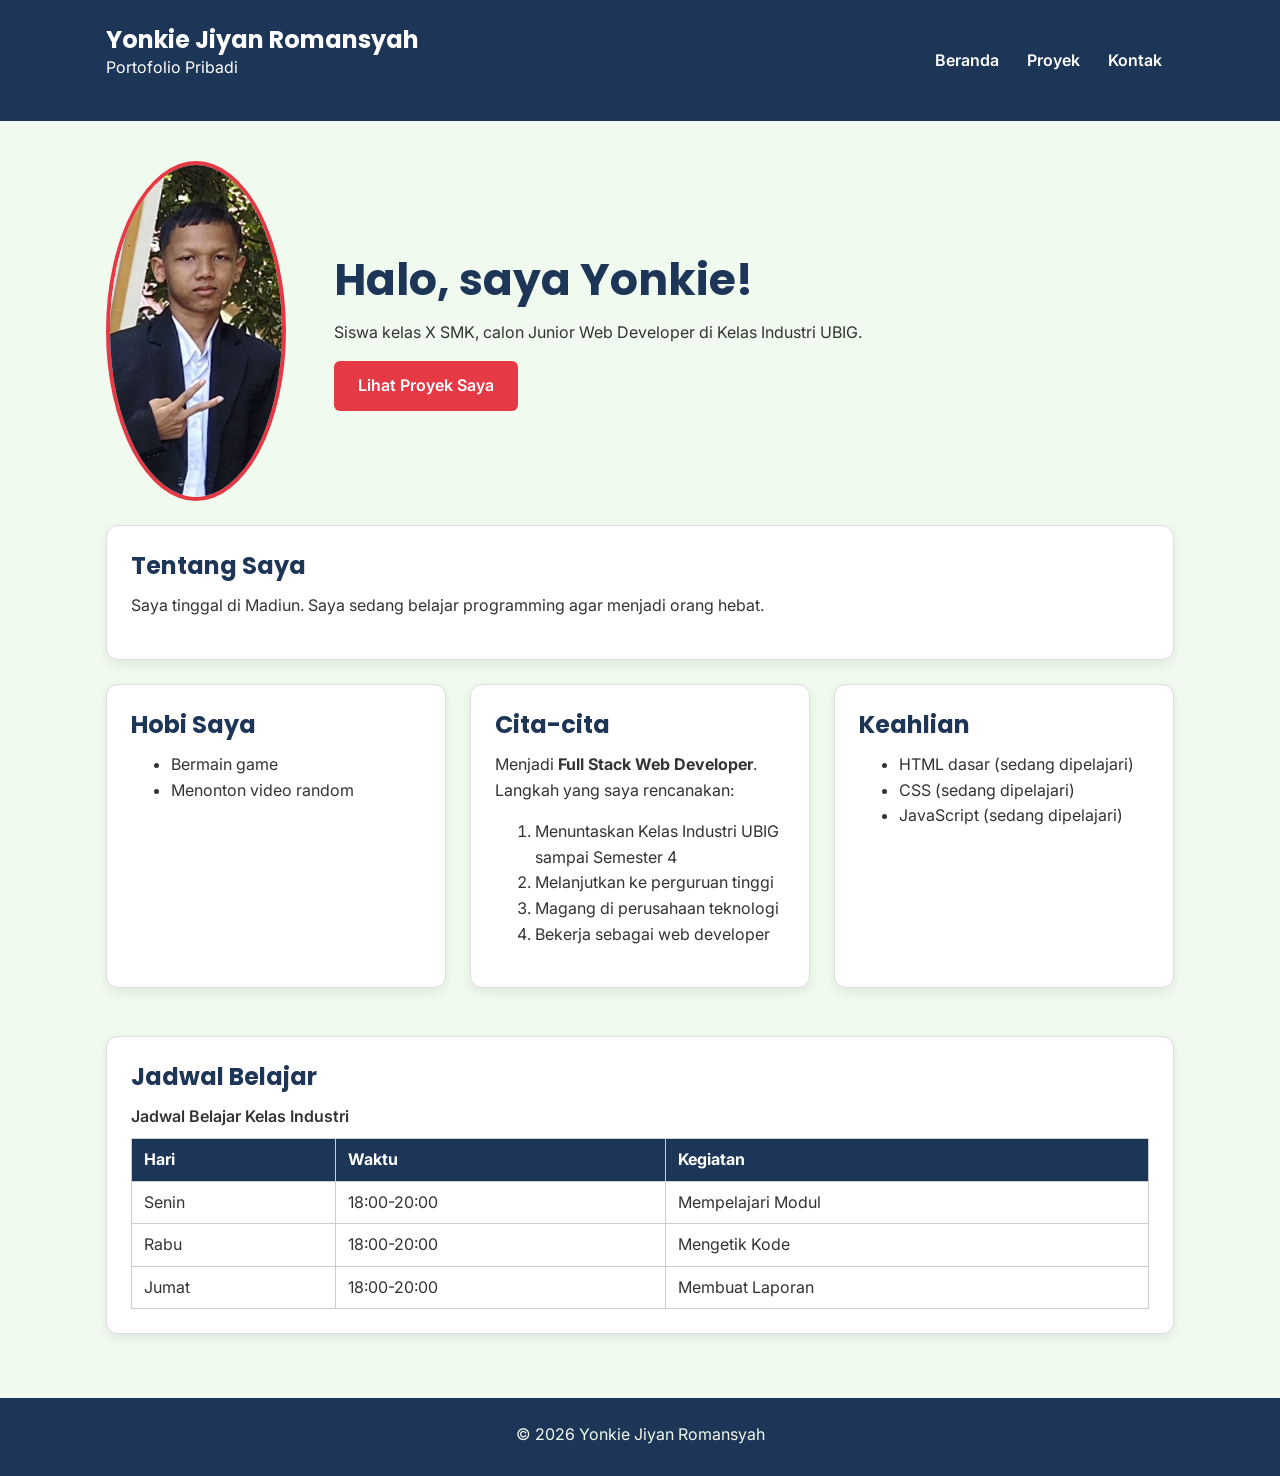
<file: index.html>
<!DOCTYPE html>
<html lang="id">

<head>
    <meta charset="UTF-8">
    <meta name="viewport" content="width=device-width, initial-scale=1.0">
    <title>Yonkie Jiyan Romansyah | Beranda</title>

    <link rel="preconnect" href="https://fonts.googleapis.com">
    <link rel="preconnect" href="https://fonts.gstatic.com" crossorigin>
    <link href="https://fonts.googleapis.com/css2?family=Inter:wght@400;600&family=Poppins:wght@600;700&display=swap"
        rel="stylesheet">

    <link rel="stylesheet" href="../css/style.css">
</head>

<body>
    <header>
        <div class="container navbar">
            <div>
                <h1>Yonkie Jiyan Romansyah</h1>
                <p>Portofolio Pribadi</p>
            </div>

            <nav>
                <ul>
                    <li><a href="index.html">Beranda</a></li>
                    <li><a href="proyek.html">Proyek</a></li>
                    <li><a href="kontak.html">Kontak</a></li>
                </ul>
            </nav>
        </div>
    </header>

    <main>
        <div class="container">

            <section class="hero">
                <img src="../img/SR.jpg" alt="Foto profil Yonkie Jiyan Romansyah" width="180">

                <div>
                    <h2>Halo, saya Yonkie!</h2>
                    <p>Siswa kelas X SMK, calon Junior Web Developer di Kelas Industri UBIG.</p>
                    <a href="proyek.html" class="tombol">Lihat Proyek Saya</a>
                </div>
            </section>

            <div class="daftar-kartu">

                <section class="kartu">
                    <h2>Tentang Saya</h2>
                    <p>Saya tinggal di Madiun. Saya sedang belajar programming agar menjadi orang hebat.</p>
                </section>

                <div class="daftar-kartu">

                <section class="kartu">
                    <h2>Hobi Saya</h2>
                    <ul>
                        <li>Bermain game</li>
                        <li>Menonton video random</li>
                    </ul>
                </section>

                <section class="kartu">
                    <h2>Cita-cita</h2>
                    <p>Menjadi <strong>Full Stack Web Developer</strong>. Langkah yang saya rencanakan:</p>
                    <ol>
                        <li>Menuntaskan Kelas Industri UBIG sampai Semester 4</li>
                        <li>Melanjutkan ke perguruan tinggi</li>
                        <li>Magang di perusahaan teknologi</li>
                        <li>Bekerja sebagai web developer</li>
                    </ol>
                </section>

                <section class="kartu">
                    <h2>Keahlian</h2>
                    <ul>
                        <li>HTML dasar (sedang dipelajari)</li>
                        <li>CSS (sedang dipelajari)</li>
                        <li>JavaScript (sedang dipelajari)</li>
                    </ul>
                </section>

                </div>

                <section class="kartu">
                    <h2>Jadwal Belajar</h2>
                    <table>
                        <caption>Jadwal Belajar Kelas Industri</caption>
                        <thead>
                            <tr>
                                <th scope="col">Hari</th>
                                <th scope="col">Waktu</th>
                                <th scope="col">Kegiatan</th>
                            </tr>
                        </thead>
                        <tbody>
                            <tr>
                                <td>Senin</td>
                                <td>18:00-20:00</td>
                                <td>Mempelajari Modul</td>
                            </tr>
                            <tr>
                                <td>Rabu</td>
                                <td>18:00-20:00</td>
                                <td>Mengetik Kode</td>
                                </tr>
                            <tr>
                                <td>Jumat</td>
                                <td>18:00-20:00</td>
                                <td>Membuat Laporan</td>
                            </tr>
                        </tbody>
                    </table>
                </section>

            </div>
        </div>
    </main>

    <footer>
        <div class="container">
            <p>© 2026 Yonkie Jiyan Romansyah</p>
        </div>
    </footer>
</body>

</html>
</file>
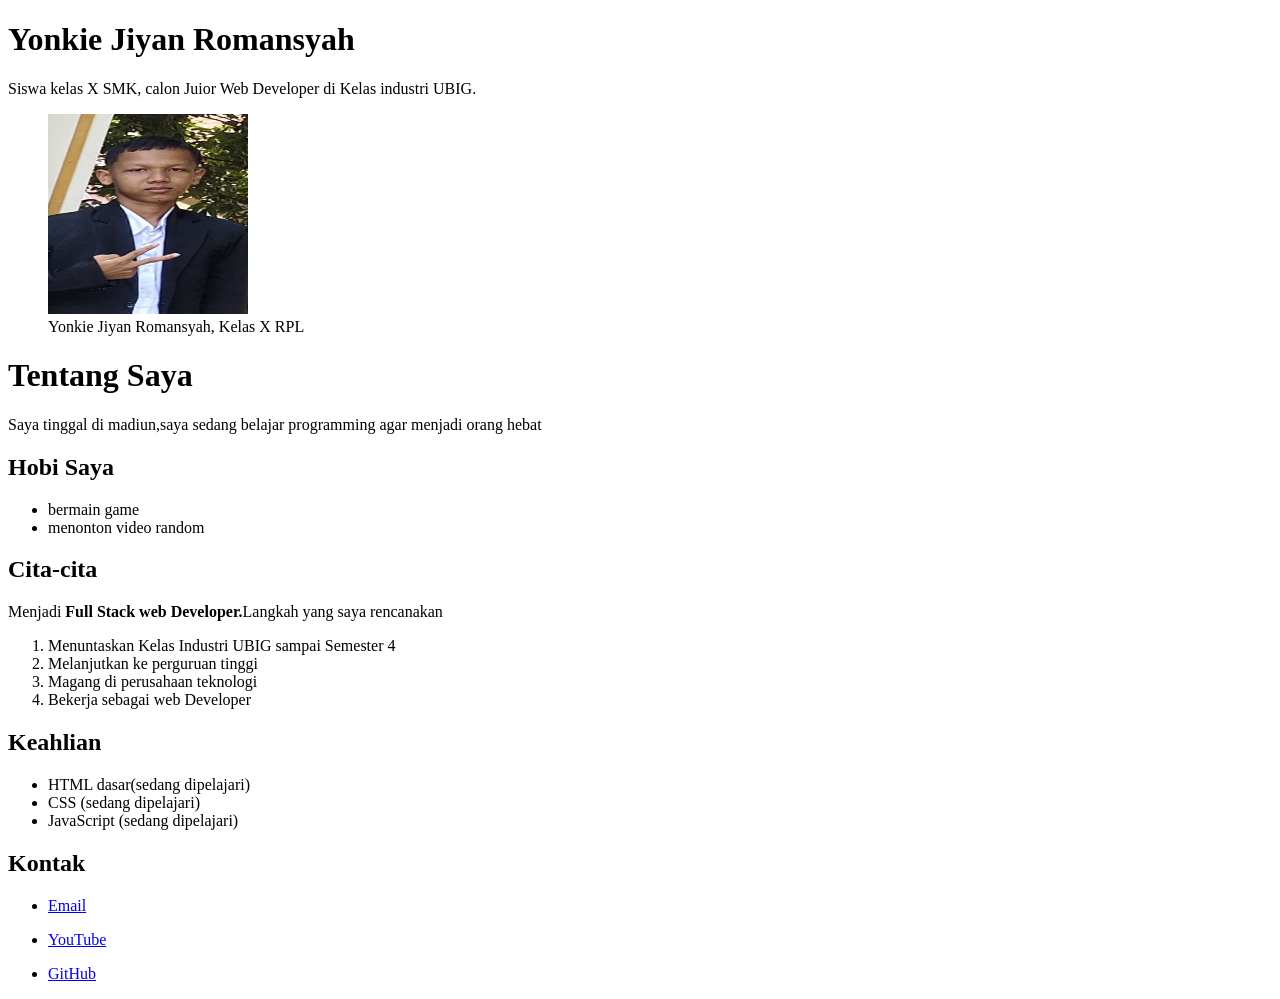
<file: P01-W01/index.html>
<!DOCTYPE html>
<html lang="id">

<head>
    <meta charset="UTF-8">
    <meta name="viewport" content="width=device-width, initial-scale=1.0">
    <title>Yonkie Jiyan Romansyah</title>
    
</head>

<body>
    <h1>Yonkie Jiyan Romansyah</h1>
    <p>Siswa kelas X SMK, calon Juior Web Developer di Kelas industri UBIG.</p>
    <figure>  
        <img src="../img/SR.jpg" width="200" height="200" alt="Foto Profil">
        <figcaption>Yonkie Jiyan Romansyah, Kelas X RPL</figcaption>
    </figure>

    <h1>Tentang Saya</h1>
    <p>Saya tinggal di madiun,saya sedang belajar programming agar menjadi orang hebat</p>

    <h2>Hobi Saya</h2>
    <ul>
        <li>bermain game</li>
        <li>menonton video random</li>
    </ul>

    <h2>Cita-cita</h2>
    <p>Menjadi <strong>Full Stack web Developer.</strong>Langkah yang saya rencanakan</p>
    <ol type="1">
        <li>Menuntaskan Kelas Industri UBIG sampai Semester 4</li>
        <li>Melanjutkan ke perguruan tinggi</li>
        <li>Magang di perusahaan teknologi</li>
        <li>Bekerja sebagai web Developer</li>
    </ol>

    <h2>Keahlian</h2>
    <ul>
        <li>HTML dasar(sedang dipelajari)</li>
        <li>CSS (sedang dipelajari)</li>
        <li>JavaScript (sedang dipelajari)</li>
    </ul>
    
    <h2>Kontak</h2>
    <ul>
        <li><p><a href="mailto:yonkie271@gmail.com" target="_blank">Email</a></p></li>
        <li><p><a href="https://www.youtube.com/@Yonkie271" target="_blank">YouTube</a></p></li>
        <li><p><a href="https://github.com/yonkie271" target="_blank">GitHub</a></p></li>
    </ul>
</body>

</html>
</file>
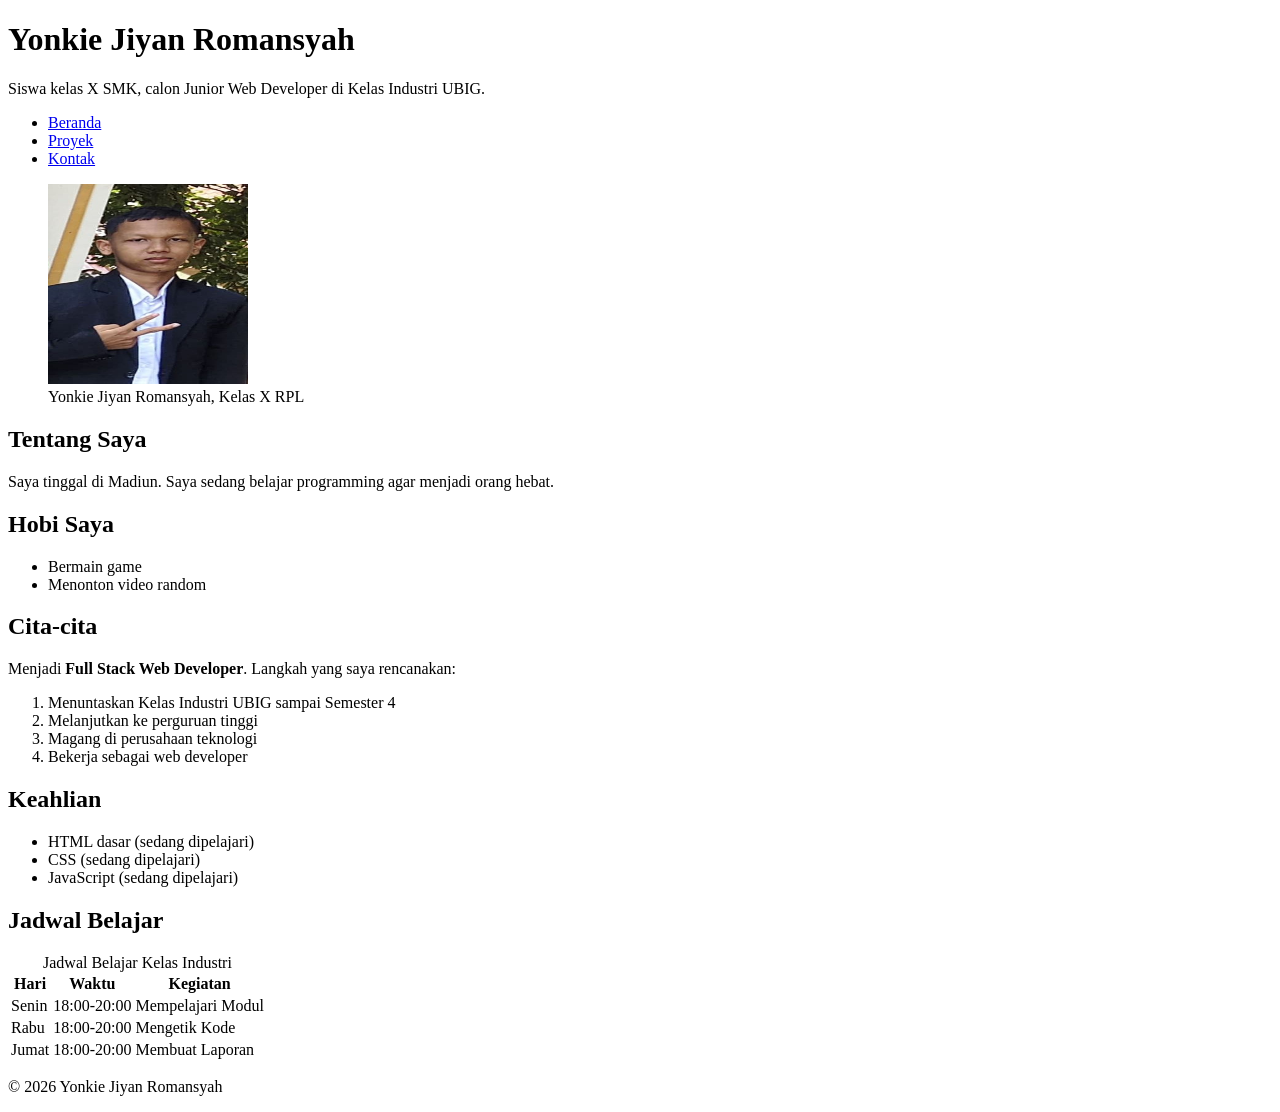
<file: P01-W02/index.html>
<!DOCTYPE html>
<html lang="id">

<head>
    <meta charset="UTF-8">
    <meta name="viewport" content="width=device-width, initial-scale=1.0">
    <title>Yonkie Jiyan Romansyah | Beranda</title>
</head>

<body>
    <header>
        <h1>Yonkie Jiyan Romansyah</h1>
        <p>Siswa kelas X SMK, calon Junior Web Developer di Kelas Industri UBIG.</p>
        <nav>
            <ul>
                <li><a href="index.html">Beranda</a></li>
                <li><a href="proyek.html">Proyek</a></li>
                <li><a href="kontak.html">Kontak</a></li>
            </ul>
        </nav>
    </header>

    <main>
        <section>
            <figure>
                <img src="../img/SR.jpg" width="200" height="200" alt="Foto profil Yonkie Jiyan Romansyah">
                <figcaption>Yonkie Jiyan Romansyah, Kelas X RPL</figcaption>
            </figure>
        </section>

        <section>
            <h2>Tentang Saya</h2>
            <p>Saya tinggal di Madiun. Saya sedang belajar programming agar menjadi orang hebat.</p>
        </section>

        <section>
            <h2>Hobi Saya</h2>
            <ul>
                <li>Bermain game</li>
                <li>Menonton video random</li>
            </ul>
        </section>

        <section>
            <h2>Cita-cita</h2>
            <p>Menjadi <strong>Full Stack Web Developer</strong>. Langkah yang saya rencanakan:</p>
            <ol>
                <li>Menuntaskan Kelas Industri UBIG sampai Semester 4</li>
                <li>Melanjutkan ke perguruan tinggi</li>
                <li>Magang di perusahaan teknologi</li>
                <li>Bekerja sebagai web developer</li>
            </ol>
        </section>

        <section>
            <h2>Keahlian</h2>
            <ul>
                <li>HTML dasar (sedang dipelajari)</li>
                <li>CSS (sedang dipelajari)</li>
                <li>JavaScript (sedang dipelajari)</li>
            </ul>
        </section>

        <section>
            <h2>Jadwal Belajar</h2>
            <table>
                <caption>Jadwal Belajar Kelas Industri</caption>
                <thead>
                    <tr>
                        <th scope="col">Hari</th>
                        <th scope="col">Waktu</th>
                        <th scope="col">Kegiatan</th>
                    </tr>
                </thead>
                <tbody>
                    <tr>
                        <td>Senin</td>
                        <td>18:00-20:00</td>
                        <td>Mempelajari Modul</td>
                    </tr>
                    <tr>
                        <td>Rabu</td>
                        <td>18:00-20:00</td>
                        <td>Mengetik Kode</td>
                    </tr>
                    <tr>
                        <td>Jumat</td>
                        <td>18:00-20:00</td>
                        <td>Membuat Laporan</td>
                    </tr>
                </tbody>
            </table>
        </section>
    </main>

    <footer>
        <p>&copy; 2026 Yonkie Jiyan Romansyah</p>
    </footer>
</body>

</html>
</file>
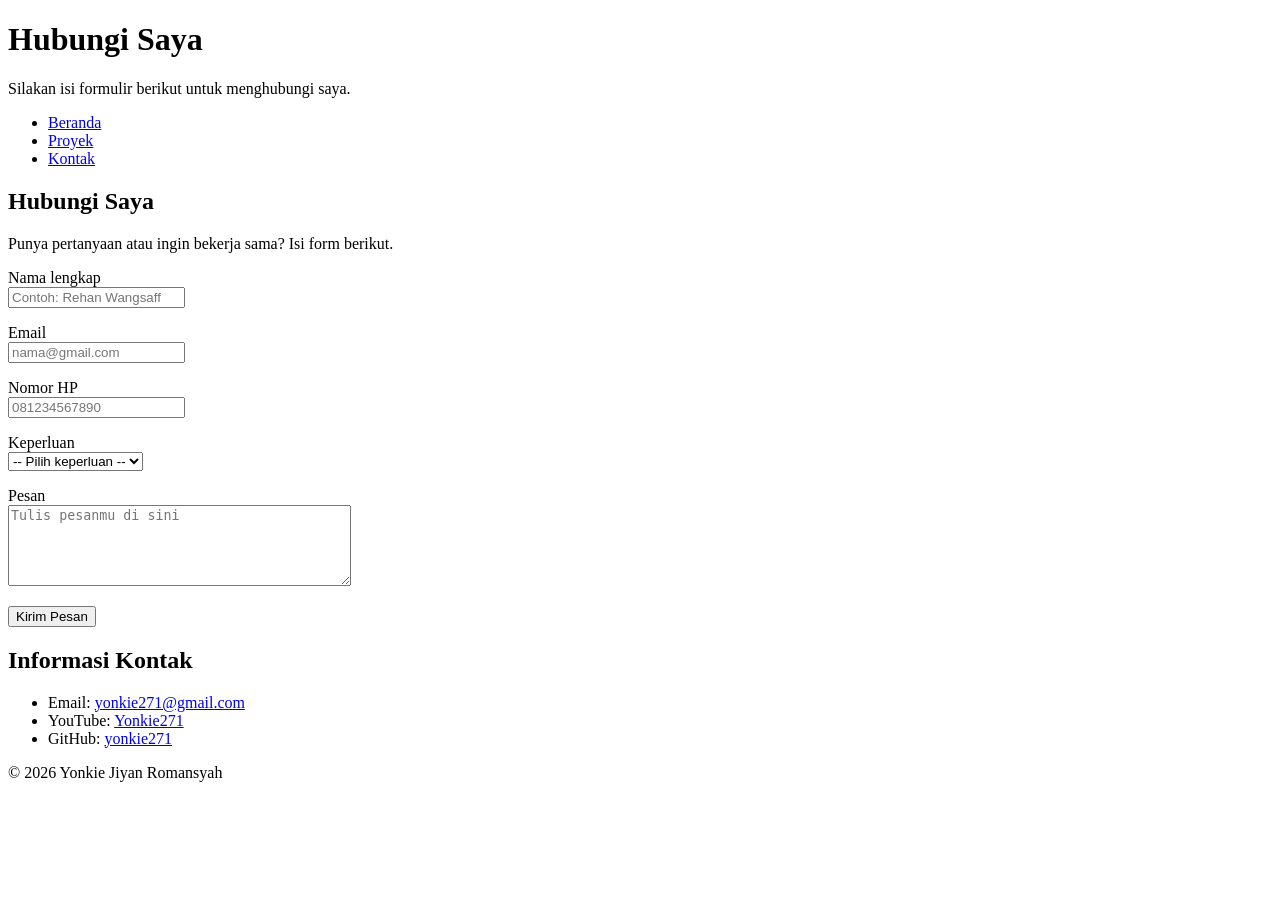
<file: P01-W02/kontak.html>
<!DOCTYPE html>
<html lang="id">

<head>
    <meta charset="UTF-8">
    <meta name="viewport" content="width=device-width, initial-scale=1.0">
    <title>Yonkie Jiyan Romansyah | Kontak</title>
</head>

<body>
    <header>
        <h1>Hubungi Saya</h1>
        <p>Silakan isi formulir berikut untuk menghubungi saya.</p>
        <nav>
            <ul>
                <li><a href="index.html">Beranda</a></li>
                <li><a href="proyek.html">Proyek</a></li>
                <li><a href="kontak.html">Kontak</a></li>
            </ul>
        </nav>
    </header>

    <main>
        <section>
            <h2>Hubungi Saya</h2>
            <p>Punya pertanyaan atau ingin bekerja sama? Isi form berikut.</p>
            
            <form>
                <p>
                    <label for="nama">Nama lengkap</label><br>
                    <input type="text" id="nama" name="nama" placeholder="Contoh: Rehan Wangsaff" required>
                </p>
                <p>
                    <label for="email">Email</label><br>
                    <input type="email" id="email" name="email" placeholder="nama@gmail.com" required>
                </p>
                <p>
                    <label for="hp">Nomor HP</label><br>
                    <input type="tel" id="hp" name="hp" placeholder="081234567890" required>
                </p>
                <p>
                    <label for="keperluan">Keperluan</label><br>
                    <select id="keperluan" name="keperluan" required>
                        <option value="">-- Pilih keperluan --</option>
                        <option value="bertanya">Bertanya</option>
                        <option value="kerja-sama">Kerja sama proyek</option>
                        <option value="lainnya">Lainnya</option>
                    </select>
                </p>
                <p>
                    <label for="pesan">Pesan</label><br>
                    <textarea id="pesan" name="pesan" rows="5" cols="40" placeholder="Tulis pesanmu di sini" required></textarea>
                </p>
                <button type="submit">Kirim Pesan</button>
            </form>
        </section>

        <section>
            <h2>Informasi Kontak</h2>
            <ul>
                <li>
                    Email:
                    <a href="mailto:yonkie271@gmail.com">yonkie271@gmail.com</a>
                </li>
                <li>
                    YouTube:
                    <a href="https://www.youtube.com/@Yonkie271" target="_blank">Yonkie271</a>
                </li>
                <li>
                    GitHub:
                    <a href="https://github.com/yonkie271" target="_blank">yonkie271</a>
                </li>
            </ul>
        </section>
    </main>

    <footer>
        <p>&copy; 2026 Yonkie Jiyan Romansyah</p>
    </footer>
</body>

</html>
</file>
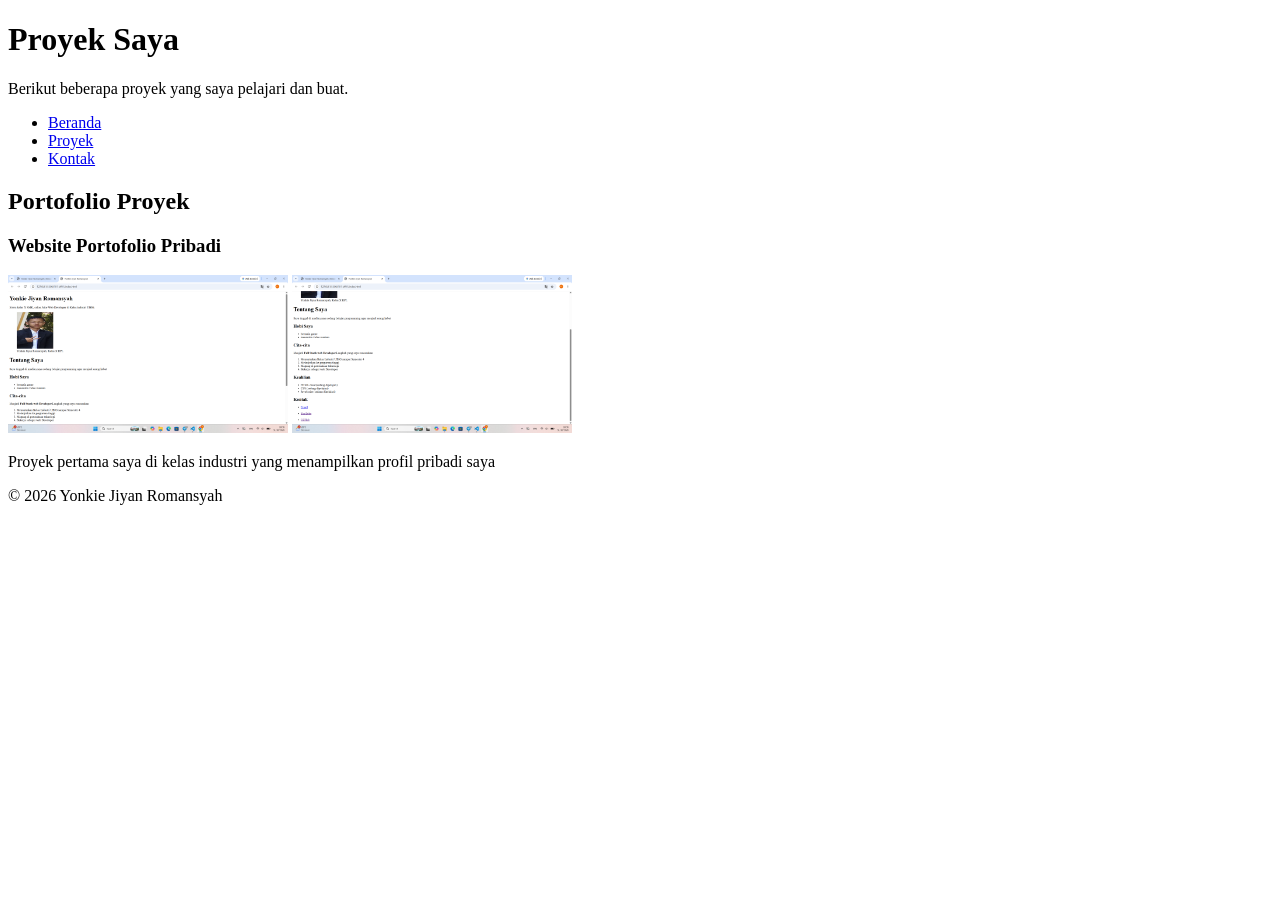
<file: P01-W02/proyek.html>
<!DOCTYPE html>
<html lang="id">

<head>
    <meta charset="UTF-8">
    <meta name="viewport" content="width=device-width, initial-scale=1.0">
    <title>Yonkie Jiyan Romansyah | Proyek</title>
</head>

<body>
    <header>
        <h1>Proyek Saya</h1>
        <p>Berikut beberapa proyek yang saya pelajari dan buat.</p>
        <nav>
            <ul>
                <li><a href="index.html">Beranda</a></li>
                <li><a href="proyek.html">Proyek</a></li>
                <li><a href="kontak.html">Kontak</a></li>
            </ul>
        </nav>
    </header>

    <main>
        <section>
            <h2>Portofolio Proyek</h2>
            <article>
                <h3>Website Portofolio Pribadi</h3>
                <img src="../img/portofolio1.png" width="280" alt="Tampilan website Portofolio pribadi">
                <img src="../img/portofolio2.png" width="280" alt="Tampilan website Portofolio pribadi">
                <p>Proyek pertama saya di kelas industri yang menampilkan profil pribadi saya</p>
            </article> 
        </section>
    </main>

    <footer>
        <p>&copy; 2026 Yonkie Jiyan Romansyah</p>
    </footer>
</body>

</html>
</file>
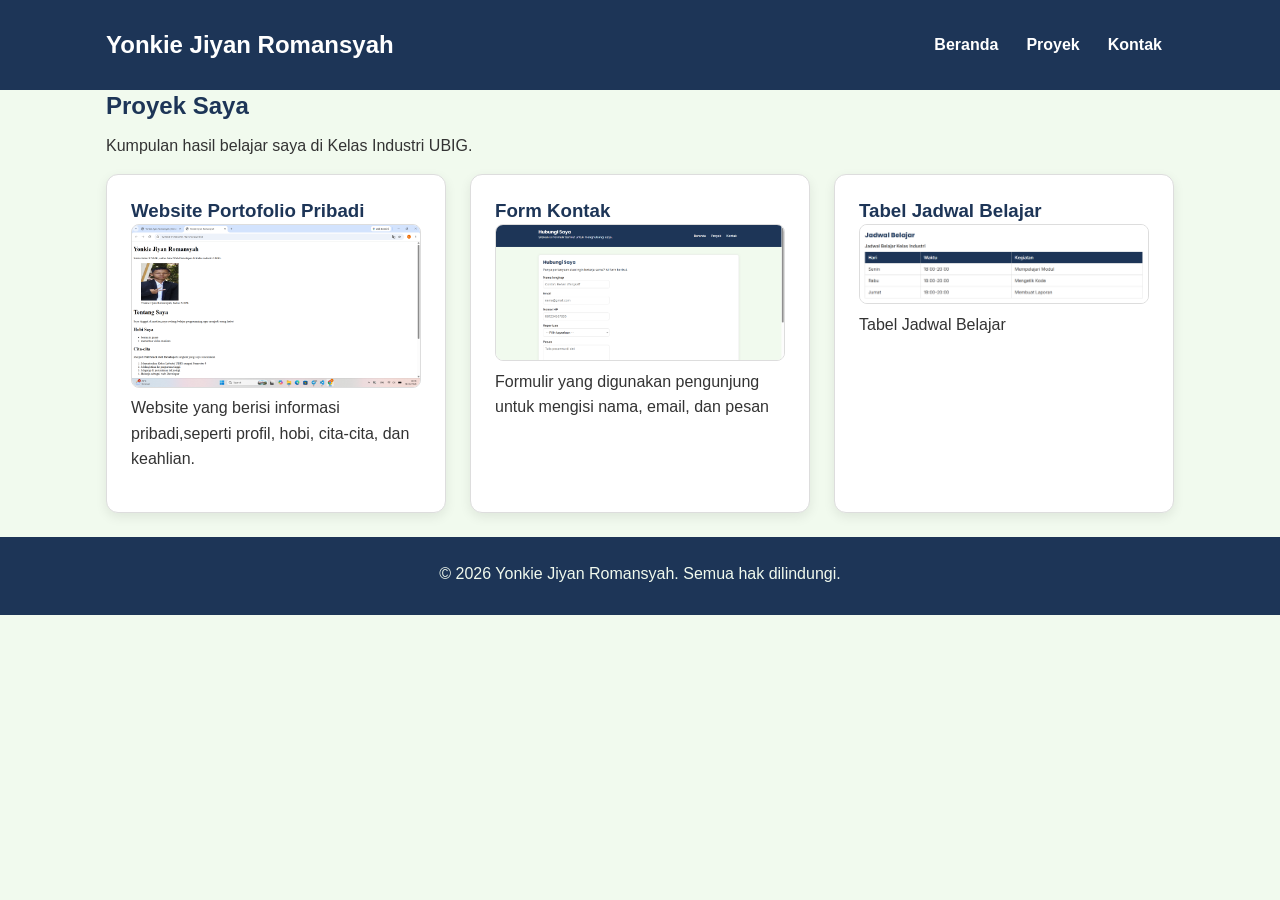
<file: P01-W04/proyek.html>
<!DOCTYPE html>
<html lang="id">

<head>
    <meta charset="UTF-8">
    <meta name="viewport" content="width=device-width, initial-scale=1.0">
    <title>Yonkie Jiyan Romansyah | Proyek</title>
    <link rel="stylesheet" href="../css/style.css">
</head>

<body>

    <header>
        <div class="container navbar">
            <h1>Yonkie Jiyan Romansyah</h1>

            <nav>
                <ul>
                    <li><a href="index.html">Beranda</a></li>
                    <li><a href="proyek.html">Proyek</a></li>
                    <li><a href="kontak.html">Kontak</a></li>
                </ul>
            </nav>
        </div>
    </header>

    <main class="container">
        <section>
            <h2>Proyek Saya</h2>
            <p>Kumpulan hasil belajar saya di Kelas Industri UBIG.</p>

            <div class="daftar-kartu">

                <article class="kartu">
                    <h3>Website Portofolio Pribadi</h3>
                    <img src="../img/portofolio1.png"
                         alt="Tampilan website portofolio pribadi">
                    <p>Website yang berisi informasi pribadi,seperti profil, hobi, cita-cita, dan keahlian.</p>
                </article>

                <article class="kartu">
                    <h3>Form Kontak</h3>
                    <img src="../img/kontak.png"
                         alt="Tampilan form kontak pada website">
                    <p>Formulir yang digunakan pengunjung untuk mengisi nama, email, dan pesan</p>
                </article>

                <article class="kartu">
                    <h3>Tabel Jadwal Belajar</h3>
                    <img src="../img/jadwal.png" alt="Tampilan tabel jadwal belajar">
                    <p>Tabel Jadwal Belajar</p>
                </article>

            </div>
        </section>
    </main>

    <footer>
        <div class="container">
            <p>&copy; 2026 Yonkie Jiyan Romansyah. Semua hak dilindungi.</p>
        </div>
    </footer>

</body>
</html>
</file>
<file: css/style.css>
/* 1. Reset */
* {
    box-sizing: border-box;
    margin: 0;
}

img {
    max-width: 100%;
    height: auto;s
}

/* 2. Dasar halaman: warna dan huruf */
body {
    font-family: "Inter", Arial, sans-serif;
    font-size: 1rem;
    line-height: 1.6;
    color: #333333;
    background-color: #F1FAEE;
}

h1, h2, h3 {
    font-family: "Poppins", Arial, sans-serif;
    color: #1D3557;
    line-height: 1.3;
}

h2 {
    margin-bottom: 0.75rem;
}

p, ul, ol {
    margin-bottom: 1rem;
}

a {
    color: #E63946;
}

/* 3. Wadah, header, dan menu */
.container {
    max-width: 1100px;
    margin: 0 auto;
    padding: 0 1rem;
}

header {
    background-color: #1D3557;
    color: #FFFFFF;
    padding: 1rem 0;
}

header h1 {
    color: #FFFFFF;
    font-size: 1.5rem;
}

.navbar {
    display: flex;
    flex-wrap: wrap;
    justify-content: space-between;
    align-items: center;
    gap: 0.5rem;
}

nav ul {
    display: flex;
    gap: 0.25rem;
    padding: 0;
    margin: 0;
    list-style: none;
}

nav a {
    display: inline-block;
    padding: 0.5rem 0.75rem;
    border-radius: 6px;
    color: #FFFFFF;
    font-weight: 600;
    text-decoration: none;
}

/* 4. Isi utama, hero, dan kartu */
main {
    padding: 1.5rem 0;
}

.hero {
    display: flex;
    flex-direction: column;
    align-items: center;
    gap: 1.5rem;
    margin-bottom: 1.5rem;
}

.hero img {
    width: 180px;
    border-radius: 50%;
    border: 4px solid #E63946;
}

.hero h2 {
    font-size: 2rem;
}

.tombol {
    display: inline-block;
    padding: 0.75rem 1.5rem;
    border-radius: 6px;
    background-color: #E63946;
    color: #FFFFFF;
    font-weight: 600;
    text-decoration: none;
}

.kartu {
    flex: 1 1 280px;
    background-color: #FFFFFF;
    padding: 1rem;
    margin-bottom: 0;
    border: 1px solid #DDDDDD;
    border-radius: 12px;
    box-shadow: 0 4px 12px rgba(0, 0, 0, 0.08);
}

.daftar-kartu {
    display: flex;
    flex-wrap: wrap;
    gap: 1.5rem;
    margin-bottom: 1.5rem;
}

.daftar-kartu .kartu {
    flex: 1 1 280px;
    margin-bottom: 0;
}

article img {
    border-radius: 8px;
    border: 1px solid #ddd;
}

/* 5. Tabel */
table {
    width: 100%;
    border-collapse: collapse;
}

caption {
    font-weight: 600;
    text-align: left;
    margin-bottom: 0.5rem;
}

th, td {
    border: 1px solid #CCCCCC;
    padding: 0.5rem 0.75rem;
    text-align: left;
}

th {
    background-color: #1D3557;
    color: #FFFFFF;
}

/* 6. Form */
label {
    font-weight: 600;
}

input, select, textarea {
    width: 100%;
    max-width: 22rem;
    padding: 0.6rem;
    margin-top: 0.25rem;
    border: 1px solid #CCCCCC;
    border-radius: 6px;
    font-family: inherit;
    font-size: 1rem;
}

button {
    padding: 0.75rem 1.5rem;
    border: none;
    border-radius: 6px;
    background-color: #E63946;
    color: #FFFFFF;
    font-family: inherit;
    font-size: 1rem;
    font-weight: 600;
    cursor: pointer;
}

/* 7. Footer */
footer {
    background-color: #1D3557;
    color: #F1FAEE;
    text-align: center;
    padding: 1.5rem 0;
}

footer p {
    margin-bottom: 0.25rem;
}

footer a {
    color: #FFFFFF;
}

/* 8. Tablet: lebar layar 768px ke atas */
@media (min-width: 768px) {
    header {
        padding: 1.5rem 0;
    }

    .hero {
        flex-direction: row;
        gap: 2rem;
    }

    .hero img {
        flex-shrink: 0;
    }

    .hero h2 {
        font-size: 2.25rem;
    }

    .kartu {
        padding: 1.5rem;
    }
}

/* 9. Laptop: lebar layar 1024px ke atas */
@media (min-width: 1024px) {
    main {
        padding: 2.5rem 0;
    }

    .hero {
        gap: 3rem;
    }

    .hero h2 {
        font-size: 2.75rem;
    }
}
</file>
